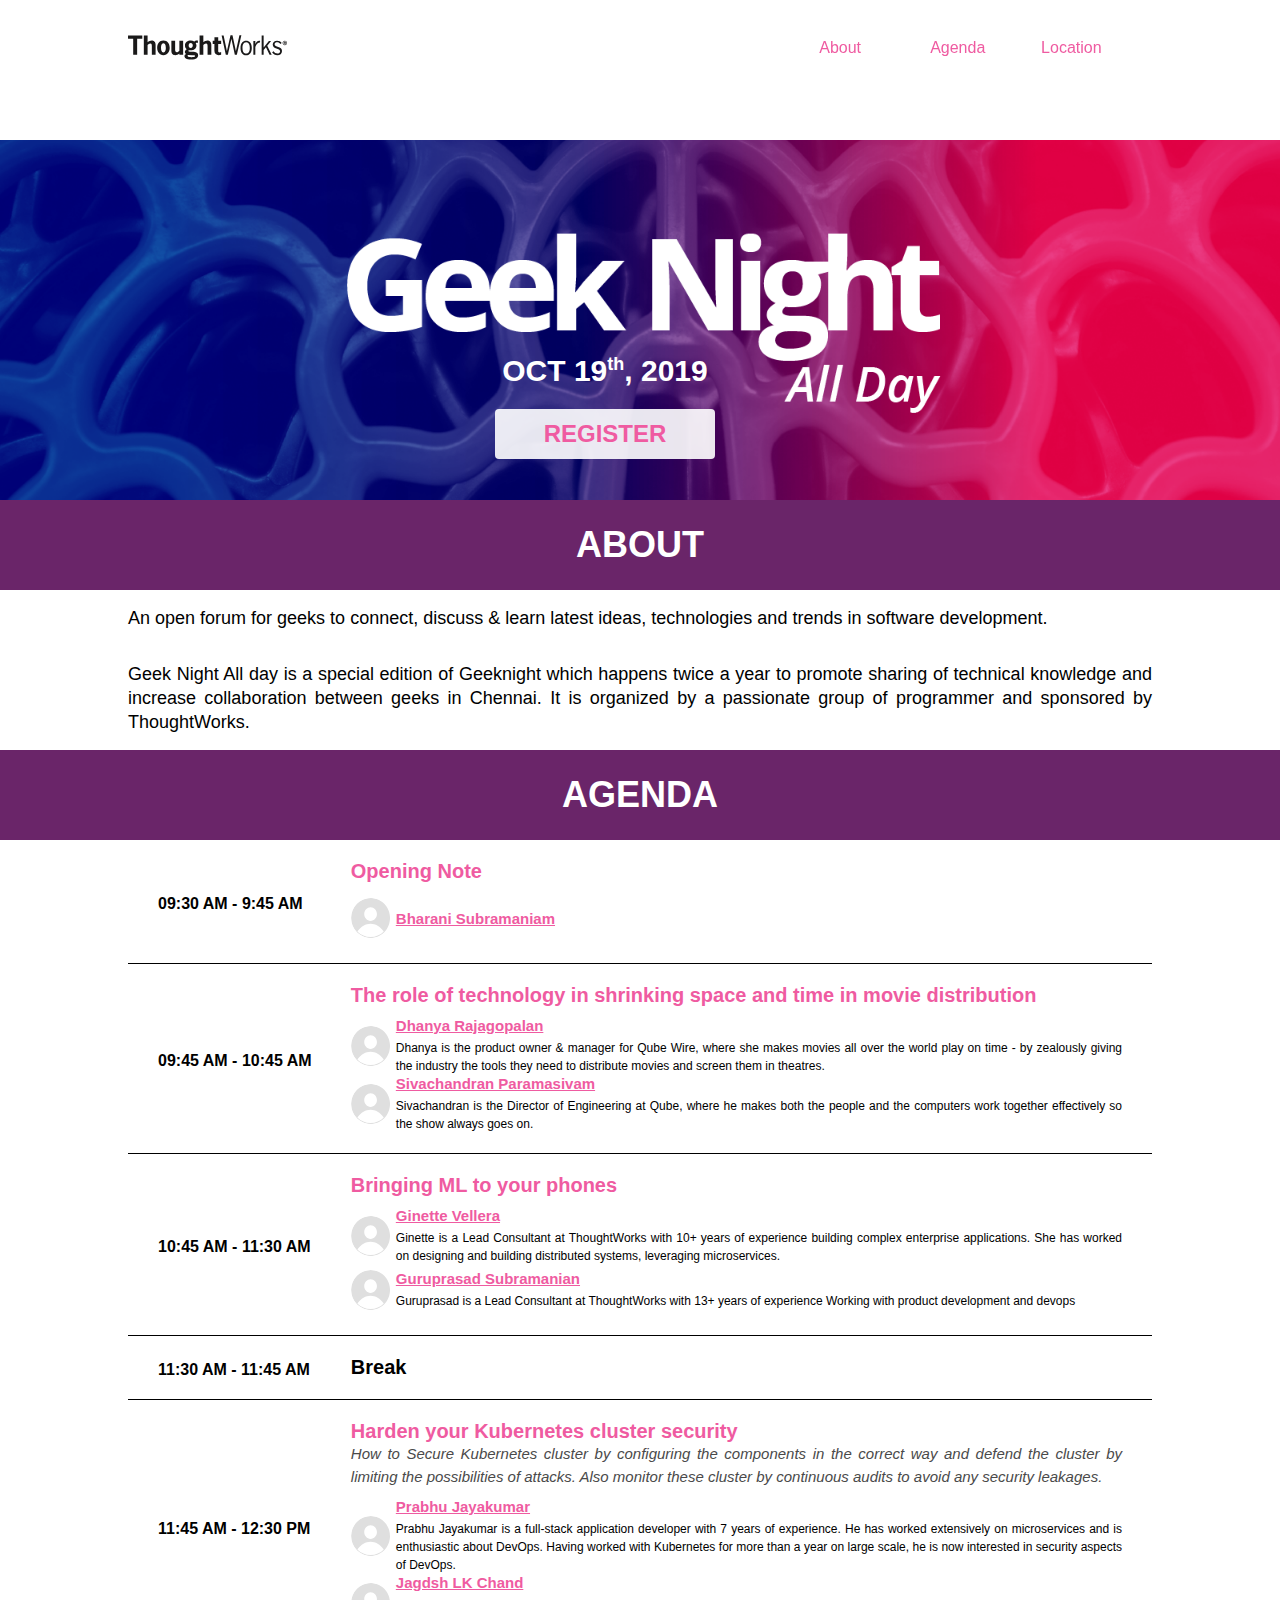
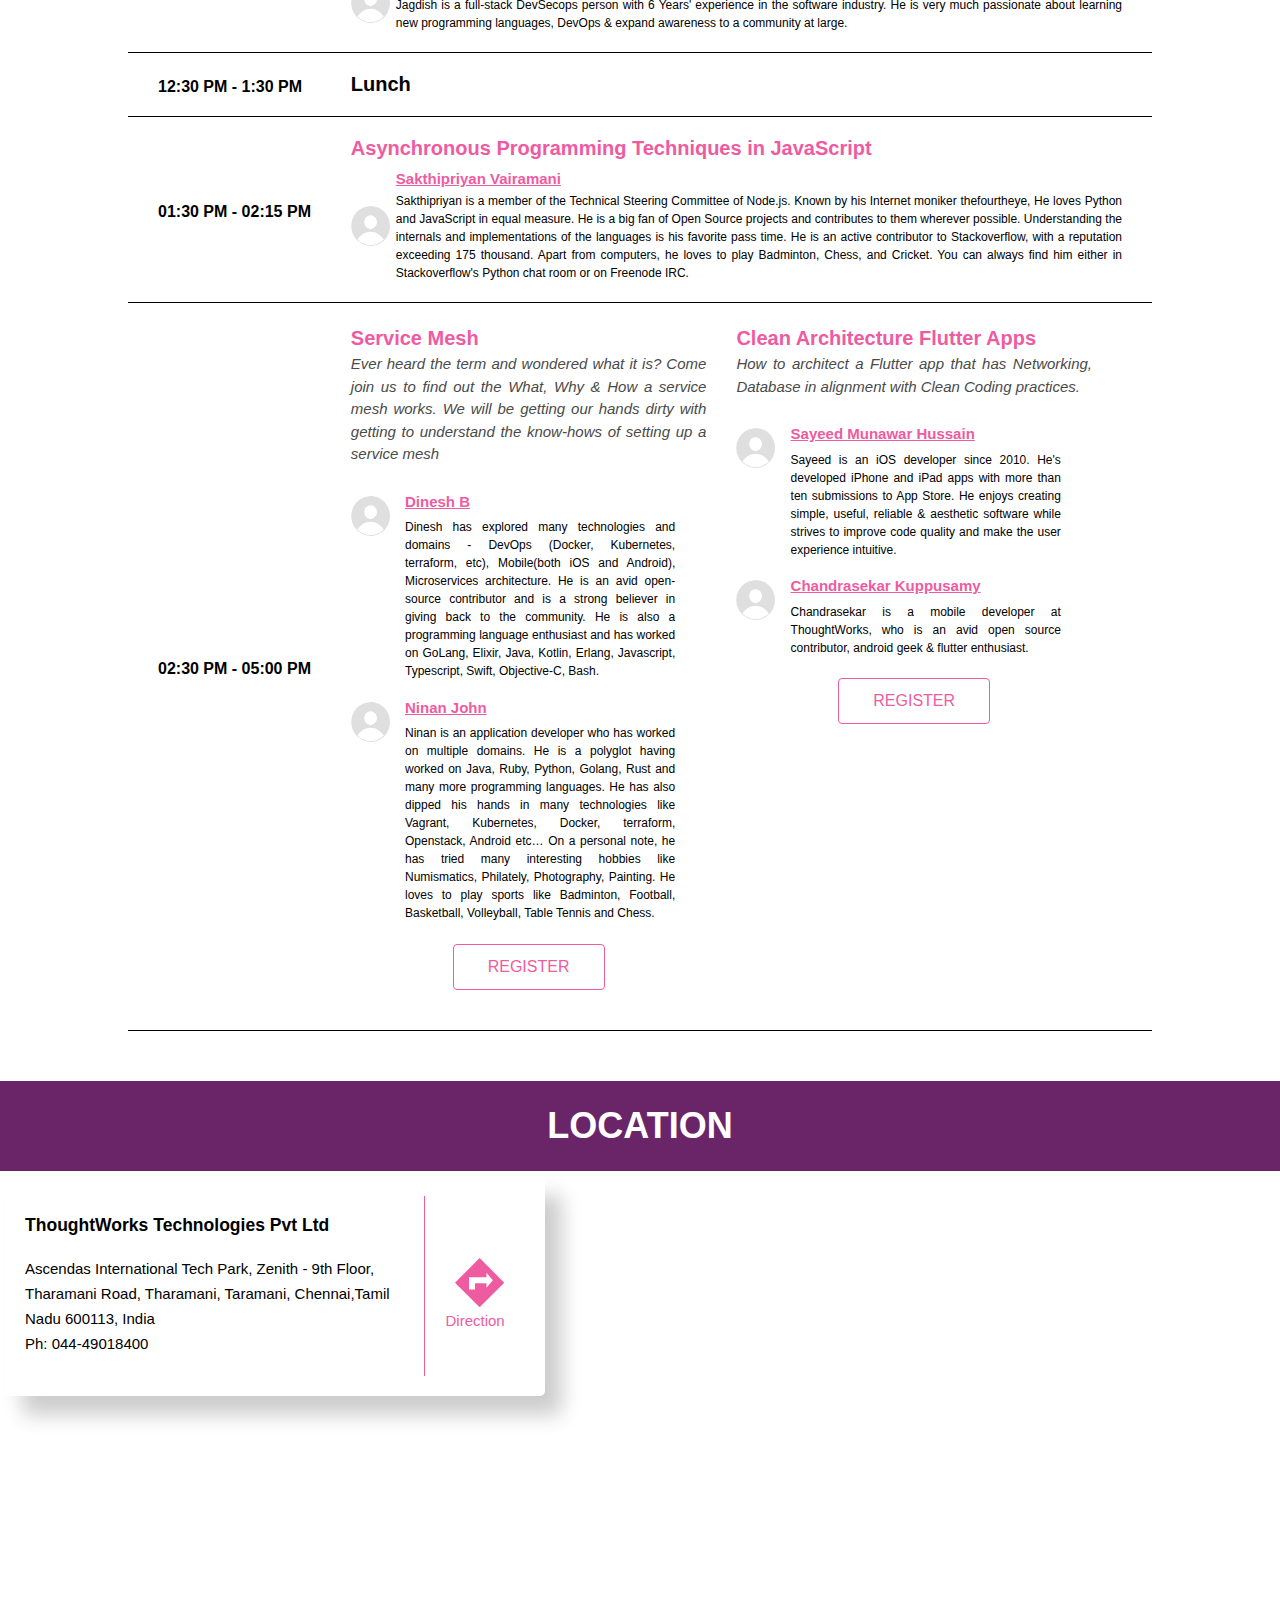
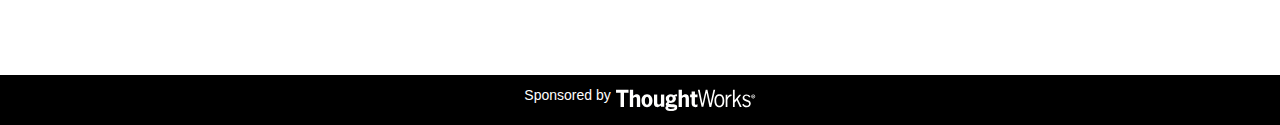
<file: docs/index.html>
<!DOCTYPE html>
<!--[if lt IE 7]>      <html class="no-js lt-ie9 lt-ie8 lt-ie7"> <![endif]-->
<!--[if IE 7]>         <html class="no-js lt-ie9 lt-ie8"> <![endif]-->
<!--[if IE 8]>         <html class="no-js lt-ie9"> <![endif]-->
<!--[if gt IE 8]><!--> <html class="no-js"> <!--<![endif]-->
  <head>
    <meta charset="utf-8" />
    <meta http-equiv="X-UA-Compatible" content="IE=edge" />
    <title>Geek Night All day Chennai - Oct 2019</title>
    <meta name="twitter:card" content="summary_large_image">
    <meta name="twitter:title" content="Geek Night All day Chennai - Oct 2019">
    <meta name="twitter:description" content="Geek Night All day is a special edition of Geeknight which happens twice a year to promote sharing of technical knowledge and increase collaboration between geeks in Chennai. It is organized by a passionate group of programmer and sponsored by ThoughtWorks.">
    <meta name="twitter:image" content="https://allday.geeknight.in/img/twitter_banner.jpg">
    <meta name="description" content="Geek Night All day is a special edition of Geeknight which happens twice a year to promote sharing of technical knowledge and increase collaboration between geeks in Chennai. It is organized by a passionate group of programmer and sponsored by ThoughtWorks." />

    <script type="text/javascript" src="js/vendor/jquery-3.3.1.min.js"></script>
    <script type="text/javascript" src="js/app.js"></script>
    <link rel="shortcut icon" href="/geeknight/favicon.ico" type="image/x-icon" />
    
    <link href='//fonts.googleapis.com/css?family=Open+Sans' rel='stylesheet' type='text/css'>
    <link rel="stylesheet" href="css/app.css" />

    <script type="application/ld+json">
      {"@context":"http://schema.org","@type":"EducationEvent","name":"All Day - Geek Night Chennai - Oct 2019","startDate":"2019-10-19T09:30:00+05:30","url":"http://twchennai.github.io/geeknight/","location":{"@type":"Place","name":"ThoughtWorks","address":{"@type":"PostalAddress","addressLocality":"Chennai","addressRegion":"Tamil Nadu","postalCode":"600113","streetAddress":"Ascendas"}}}
    </script>
  </head>
  <body>
    <!--[if lte IE 8]>
        <p class="browsehappy">You are using an <strong>outdated</strong> browser. Please <a href="http://browsehappy.com/" rel="nofollow">upgrade your browser</a> to improve your experience.</p>
    <![endif]-->

    
    <header id="header" class="header">
    <nav class="nav-bar">
        <div class="logo-section">
            <a href="#intro">
                <div class="logo"></div>
            </a>
        </div>
        <div id="menu" class="menu">
            <div class="menu-item"><a href="#about">About</a></div>
            <div class="menu-item"><a href="#agenda">Agenda</a></div>
            <div class="menu-item"><a href="#location">Location</a></div>
        </div>
    </nav>
</header>
    <section id="intro" class="intro">
    <div class="banner">
        <div class="banner-overlay">
            <div class="intro-info  vertical-center">
                <div class="intro-info-date">
                    OCT 19<sup>th</sup>, 2019
                </div>
                
                <div class="intro-info-buttons">
                    <div class="intro-info-buttons-button">
                        
                            <a href="https://www.meetup.com/en-AU/Chennai-Geek-Night/events/265145179/" target="_blank" rel="nofollow"
                           onclick="ga('send', 'event', 'register', 'register')">
                            <div class="intro-info-buttons-button-text">REGISTER</div>
                            </a>
                        
                    </div>
                </div>
            </div>
        </div>
    </div>
</section>
    <section id="about">
    <div class="about-heading">
        <div class="about-heading-text">ABOUT</div>
    </div>
    <div class="about-details">
        <p>An open forum for geeks to connect, discuss & learn latest ideas, technologies and trends in software development.</p>
        <p>Geek Night All day is a special edition of Geeknight which happens twice a year to promote sharing of technical knowledge and increase collaboration between geeks in Chennai. It is organized by a passionate group of programmer and sponsored by ThoughtWorks.</p>
    </div>
</section>

    <section id="agenda" class="agenda">
    <div class="agenda-heading">
        <span class="agenda-heading-text">Agenda</span>
    </div>        
    <div class="content">
      <div class="speakers">
        
          <div id="talk1" class="speaker-details">
            <span class="time">
                09:30 AM - 9:45 AM
            </span>
            <div class="speaker-detail">
              
                
                  <span class="title">Opening Note</span>
                

                
                    <div class="subtitle"></div>
                                
                
                    <span class="name">
                      
                        <img class="img" src="img/speaker/no_user_image.svg" alt="Bharani Subramaniam" />
                      
                      <div class="profile">
                        
                            <a href="https://www.thoughtworks.com/profiles/bharani-subramaniam" rel="nofollow" target="_blank" class="link">Bharani Subramaniam</a>
                        
                        
                      </div>
                    </span>
                
              
              
            </div>
          </div>
        
          <div id="talk2" class="speaker-details">
            <span class="time">
                09:45 AM - 10:45 AM
            </span>
            <div class="speaker-detail">
              
                
                  <span class="title">The role of technology in shrinking space and time in movie distribution</span>
                

                
                    <div class="subtitle"></div>
                                
                
                    <span class="name">
                      
                        <img class="img" src="img/speaker/no_user_image.svg" alt="Dhanya Rajagopalan" />
                      
                      <div class="profile">
                        
                            <a href="https://www.linkedin.com/in/dhanyarajagopalan" rel="nofollow" target="_blank" class="link">Dhanya Rajagopalan</a>
                        
                        
                        <div class="speaker-description">Dhanya is the product owner & manager for Qube Wire, where she makes movies all over the world play on time - by zealously giving the industry the tools they need to distribute movies and screen them in theatres. </div>
                        
                      </div>
                    </span>
                
                    <span class="name">
                      
                        <img class="img" src="img/speaker/no_user_image.svg" alt="Sivachandran Paramasivam" />
                      
                      <div class="profile">
                        
                            <a href="https://www.linkedin.com/in/sivachandranp" rel="nofollow" target="_blank" class="link">Sivachandran Paramasivam</a>
                        
                        
                        <div class="speaker-description">Sivachandran is the Director of Engineering at Qube, where he makes both the people and the computers work together effectively so the show always goes on.</div>
                        
                      </div>
                    </span>
                
              
              
            </div>
          </div>
        
          <div id="talk3" class="speaker-details">
            <span class="time">
                10:45 AM - 11:30 AM
            </span>
            <div class="speaker-detail">
              
                
                  <span class="title">Bringing ML to your phones</span>
                

                
                    <div class="subtitle"></div>
                                
                
                    <span class="name">
                      
                        <img class="img" src="img/speaker/no_user_image.svg" alt="Ginette Vellera" />
                      
                      <div class="profile">
                        
                            <a href="https://www.linkedin.com/in/ginette-vellera-35523314/" rel="nofollow" target="_blank" class="link">Ginette Vellera</a>
                        
                        
                        <div class="speaker-description">Ginette is a Lead Consultant at ThoughtWorks with 10+ years of experience building complex enterprise applications. She has worked on designing and building distributed systems, leveraging microservices.</div>
                        
                      </div>
                    </span>
                
                    <span class="name">
                      
                        <img class="img" src="img/speaker/no_user_image.svg" alt="Guruprasad Subramanian" />
                      
                      <div class="profile">
                        
                            <a href="https://www.linkedin.com/in/gpsguruprasad/" rel="nofollow" target="_blank" class="link">Guruprasad Subramanian</a>
                        
                        
                        <div class="speaker-description">Guruprasad is a Lead Consultant at ThoughtWorks with 13+ years of experience Working with product development and devops</div>
                        
                      </div>
                    </span>
                
              
              
            </div>
          </div>
        
          <div id="talk4" class="speaker-details">
            <span class="time">
                11:30 AM - 11:45 AM
            </span>
            <div class="speaker-detail">
              
                
                  <span class="title-default">Break</span>
                

                
              
              
            </div>
          </div>
        
          <div id="talk5" class="speaker-details">
            <span class="time">
                11:45 AM - 12:30 PM
            </span>
            <div class="speaker-detail">
              
                
                  <span class="title">Harden your Kubernetes cluster security</span>
                

                
                    <div class="subtitle">How to Secure Kubernetes cluster by configuring the components in the correct way and defend the cluster by limiting the possibilities of attacks. Also monitor these cluster by continuous audits to avoid any security leakages.</div>
                                
                
                    <span class="name">
                      
                        <img class="img" src="img/speaker/no_user_image.svg" alt="Prabhu Jayakumar" />
                      
                      <div class="profile">
                        
                            <a href="https://www.thoughtworks.com/profiles/prabhu-jayakumar" rel="nofollow" target="_blank" class="link">Prabhu Jayakumar</a>
                        
                        
                        <div class="speaker-description">Prabhu Jayakumar is a full-stack application developer with 7 years of experience. He has worked extensively on microservices and is enthusiastic about DevOps. Having worked with Kubernetes for more than a year on large scale, he is now interested in security aspects of DevOps.</div>
                        
                      </div>
                    </span>
                
                    <span class="name">
                      
                        <img class="img" src="img/speaker/no_user_image.svg" alt="Jagdsh LK Chand" />
                      
                      <div class="profile">
                        
                            <a href="https://www.linkedin.com/in/jagdshlk/" rel="nofollow" target="_blank" class="link">Jagdsh LK Chand</a>
                        
                        
                        <div class="speaker-description">Jagdish is a full-stack DevSecops person with 6 Years' experience in the software industry. He is very much passionate about learning new programming languages, DevOps & expand awareness to a community at large.</div>
                        
                      </div>
                    </span>
                
              
              
            </div>
          </div>
        
          <div id="talk6" class="speaker-details">
            <span class="time">
                12:30 PM - 1:30 PM
            </span>
            <div class="speaker-detail">
              
                
                  <span class="title-default">Lunch</span>
                

                
              
              
            </div>
          </div>
        
          <div id="talk7" class="speaker-details">
            <span class="time">
                01:30 PM - 02:15 PM
            </span>
            <div class="speaker-detail">
              
                
                  <span class="title">Asynchronous Programming Techniques in JavaScript</span>
                

                
                    <div class="subtitle"></div>
                                
                
                    <span class="name">
                      
                        <img class="img" src="img/speaker/no_user_image.svg" alt="Sakthipriyan Vairamani" />
                      
                      <div class="profile">
                        
                            <a href="http://thefourtheye.in/" rel="nofollow" target="_blank" class="link">Sakthipriyan Vairamani</a>
                        
                        
                        <div class="speaker-description">Sakthipriyan is a member of the Technical Steering Committee of Node.js. Known by his Internet moniker thefourtheye, He loves Python and JavaScript in equal measure. He is a big fan of Open Source projects and contributes to them wherever possible. Understanding the internals and implementations of the languages is his favorite pass time. He is an active contributor to Stackoverflow, with a reputation exceeding 175 thousand. Apart from computers, he loves to play Badminton, Chess, and Cricket. You can always find him either in Stackoverflow's Python chat room or on Freenode IRC.</div>
                        
                      </div>
                    </span>
                
              
              
            </div>
          </div>
        
        <div class="speaker-details">
        <span class="time workshop-time">
            02:30 PM - 05:00 PM
        </span>
        <div class="workshop">
          
              <div id="talk1" class="workshop-details">
                <div class="workshop-detail">
                  
                    
                      <span class="title">Service Mesh</span>
                    

                    
                        <div class="subtitle">Ever heard the term and wondered what it is? Come join us to find out the What, Why & How a service mesh works. We will be getting our hands dirty with getting to understand the know-hows of setting up a service mesh</div>
                                    
                    
                        <div class="name">
                          <div class="profile">
                            
                              <img class="img" src="img/speaker/no_user_image.svg" alt="Dinesh B" />
                            
                            <div class="speaker-info">
                              
                                  <a href="https://www.thoughtworks.com/profiles/dinesh-b" rel="nofollow" target="_blank" class="link">Dinesh B</a>
                              
                              
                              <div class="speaker-description">Dinesh has explored many technologies and domains - DevOps (Docker, Kubernetes, terraform, etc), Mobile(both iOS and Android), Microservices architecture. He is an avid open-source contributor and is a strong believer in giving back to the community. He is also a programming language enthusiast and has worked on GoLang, Elixir, Java, Kotlin, Erlang, Javascript, Typescript, Swift, Objective-C, Bash.</div>
                              
                            </div>
                          </div>
                        </div>
                    
                        <div class="name">
                          <div class="profile">
                            
                              <img class="img" src="img/speaker/no_user_image.svg" alt="Ninan John" />
                            
                            <div class="speaker-info">
                              
                                  <a href="https://www.linkedin.com/in/ninan-john-j-p-80630514/" rel="nofollow" target="_blank" class="link">Ninan John</a>
                              
                              
                              <div class="speaker-description">Ninan is an application developer who has worked on multiple domains. He is a polyglot having worked on Java, Ruby, Python, Golang, Rust and many more programming languages. He has also dipped his hands in many technologies like Vagrant, Kubernetes, Docker, terraform, Openstack, Android etc… On a personal note, he has tried many interesting hobbies like Numismatics, Philately, Photography, Painting. He loves to play sports like Badminton, Football, Basketball, Volleyball, Table Tennis and Chess. </div>
                              
                            </div>
                          </div>
                        </div>
                    
                  
                  
                </div>
                
                    <a href="https://www.meetup.com/en-AU/Chennai-Geek-Night/events/265145148/" target="_blank" rel="nofollow"
                  onclick="ga('send', 'event', 'register', 'register')">
                    <div class="button">REGISTER</div>
                    </a>
                
              </div>
            
              <div id="talk2" class="workshop-details">
                <div class="workshop-detail">
                  
                    
                      <span class="title">Clean Architecture Flutter Apps</span>
                    

                    
                        <div class="subtitle">How to architect a Flutter app that has Networking, Database in alignment with Clean Coding practices.</div>
                                    
                    
                        <div class="name">
                          <div class="profile">
                            
                              <img class="img" src="img/speaker/no_user_image.svg" alt="Sayeed Munawar Hussain" />
                            
                            <div class="speaker-info">
                              
                                  <a href="https://www.linkedin.com/in/sayeedhussain19/" rel="nofollow" target="_blank" class="link">Sayeed Munawar Hussain</a>
                              
                              
                              <div class="speaker-description">Sayeed is an iOS developer since 2010. He's developed iPhone and iPad apps with more than ten submissions to App Store. He enjoys creating simple, useful, reliable & aesthetic software while strives to improve code quality and make the user experience intuitive.</div>
                              
                            </div>
                          </div>
                        </div>
                    
                        <div class="name">
                          <div class="profile">
                            
                              <img class="img" src="img/speaker/no_user_image.svg" alt="Chandrasekar Kuppusamy" />
                            
                            <div class="speaker-info">
                              
                                  <a href="https://www.linkedin.com/in/chandrasekar-kuppusamy-64696472/" rel="nofollow" target="_blank" class="link">Chandrasekar Kuppusamy</a>
                              
                              
                              <div class="speaker-description">Chandrasekar is a mobile developer at ThoughtWorks, who is an avid open source contributor, android geek & flutter enthusiast.</div>
                              
                            </div>
                          </div>
                        </div>
                    
                  
                  
                </div>
                
                    <a href="https://www.meetup.com/en-AU/Chennai-Geek-Night/events/265145160/" target="_blank" rel="nofollow"
                  onclick="ga('send', 'event', 'register', 'register')">
                    <div class="button">REGISTER</div>
                    </a>
                
              </div>
            
              </div>
            </div>
      </div>
    </div>
</section>

    <section id="location" class="location">
    <div class="location-heading">
        <span class="location-heading-text">Location</span>
    </div>
    <div class="map">
        <div class="map-container">
            <div class="map-address">
                <h3>ThoughtWorks Technologies Pvt Ltd</h3>
                <div>Ascendas International Tech Park, Zenith - 9th Floor, Tharamani Road, Tharamani, Taramani,
                    Chennai,Tamil Nadu 600113, India
                </div>
                <div>Ph: 044-49018400</div>
            </div>
            <div class="map-direction">
                <a href="https://www.google.com/maps/place/ThoughtWorks+Technologies/@12.983806,80.2437003,1060m/data=!3m1!1e3!4m5!3m4!1s0x0:0x16c1039144d25687!8m2!3d12.983806!4d80.245889?hl=en"
                   target="_blank" rel="nofollow">
                    <div class="map-direction-logo"></div>
                    <span>Direction</span>
                </a>
            </div>
        </div>
    </div>
    <div class="live-map-container">
        <iframe src="https://www.google.com/maps/embed?pb=!1m18!1m12!1m3!1d3887.812970424768!2d80.24370031530724!3d12.983811218122122!2m3!1f0!2f0!3f0!3m2!1i1024!2i768!4f13.1!3m3!1m2!1s0x3a525d647d3b9a0f%3A0x16c1039144d25687!2sThoughtWorks+Technologies!5e0!3m2!1sen!2sin!4v1504769184074"
                allowfullscreen class="live-map"></iframe>
    </div>
</section>
    <footer id="footer" class="footer">
    <div class="logo-section">
        <a href="http://www.thoughtworks.com" target="_blank" onclick="ga('send', 'event', 'tw', 'tw')">
            <span class="sponsored-by">Sponsored by</span>
        </a>
        <div class="logo"></div>
    </div>
</footer>



    <!-- Google Analytics -->
      <script>
        (function(i,s,o,g,r,a,m){i['GoogleAnalyticsObject']=r;i[r]=i[r]||function(){
        (i[r].q=i[r].q||[]).push(arguments)},i[r].l=1*new Date();a=s.createElement(o),
        m=s.getElementsByTagName(o)[0];a.async=1;a.src=g;m.parentNode.insertBefore(a,m)
        })(window,document,'script','//www.google-analytics.com/analytics.js','ga');

        ga('create', 'UA-63362668-3', 'auto');
        ga('send', 'pageview');

      </script>
    <!-- End Google Analytics -->
  </body>
</html>
<script>window.targetDate = new Date(1571457600 * 1000)</script>
</file>
<file: docs/css/app.css>
html {
  width: 100%;
  height: 100%;
  min-width: 924px;
  overflow: auto;
  font-family: 'OpenSans', sans-serif; }
  @media only screen and (min-device-width: 320px) and (max-device-width: 480px) {
    html {
      min-width: 300px; } }
  html body {
    position: relative;
    margin: auto;
    min-width: 924px; }
    @media only screen and (min-device-width: 320px) and (max-device-width: 480px) {
      html body {
        min-width: 300px; } }
    html body a {
      color: #ef5ba1;
      text-decoration: none; }
  html .read-more {
    color: #ef5ba1; }
  html .read-more::after {
    content: 'Show More';
    cursor: pointer;
    text-decoration: underline;
    font-size: 18px;
    font-weight: 700; }
  html .toggle:checked ~ label::after {
    content: 'Show Less'; }
  html .toggle {
    display: none;
    visibility: hidden; }
  html .link {
    text-decoration: underline; }

.header {
  background: rgba(255, 255, 255, 0.9);
  position: fixed;
  height: 80px;
  width: 100%;
  z-index: 999;
  padding: 0;
  top: 0;
  left: 0;
  right: 0; }
  .header a {
    text-decoration: none;
    color: #ef5ba1;
    -webkit-transition: left 0.5s ease;
    -moz-transition: left 0.5s ease;
    transition: left 0.5s ease; }
  .header .nav-bar {
    width: 1024px;
    display: flex;
    position: relative;
    top: 15px;
    bottom: 15px;
    margin: auto; }
    .header .nav-bar .logo-section {
      display: flex;
      flex: 1 1 50%; }
      .header .nav-bar .logo-section .logo {
        background: url("../img/tw-logo-black.svg") no-repeat center center;
        background-size: 100%;
        height: 65px;
        width: 160px; }
    .header .nav-bar .menu {
      display: flex;
      align-items: center;
      flex: 1 1 15%; }
      .header .nav-bar .menu-item {
        flex: 1 1 25%; }
      .header .nav-bar .menu .active a {
        border-bottom: 5px solid #ef5ba1;
        padding-bottom: 5px; }

.shadow {
  box-shadow: 5px 5px 10px 0 rgba(0, 0, 0, 0.2); }

.intro {
  position: relative;
  display: flex;
  flex-flow: column;
  min-height: 500px;
  text-align: center; }
  @media only screen and (min-width: 768px) and (max-width: 1024px) {
    .intro {
      min-height: 365px; } }
  .intro .banner {
    flex: 1 1 60%;
    background: url("../img/allDayBanner.png") center bottom no-repeat;
    background-size: 100%;
    margin-top: 80px; }
    .intro .banner-overlay {
      margin: auto;
      height: 360px;
      width: 620px;
      position: absolute;
      top: 100px;
      bottom: 0;
      right: 0;
      left: 0; }
    .intro .banner .mask {
      left: 0;
      right: 0;
      top: 0;
      bottom: 0;
      position: absolute;
      overflow: hidden; }
      .intro .banner .mask .blur {
        position: absolute;
        background-color: rgba(255, 255, 255, 0.8);
        left: 0;
        right: 0;
        top: 0;
        bottom: 0;
        filter: blur(2px); }
  .intro-info {
    position: absolute;
    left: 0;
    right: 0;
    bottom: 0;
    top: 0;
    color: #fff; }
    .intro-info-place-title {
      font-size: 33px;
      font-weight: 800;
      margin: 0 70px;
      padding-top: 20px; }
    .intro-info-edition {
      padding-top: 15px;
      font-size: 18px;
      font-weight: bold; }
      .intro-info-edition sup {
        font-size: 14px; }
    .intro-info-date {
      font-size: 30px;
      font-weight: bold;
      padding-bottom: 20px; }
      .intro-info-date sup {
        font-size: 18px; }
    .intro-info-buttons {
      display: flex;
      flex-flow: row nowrap;
      justify-content: center; }
      .intro-info-buttons-button {
        border-radius: 4px;
        border: 1px solid transparent;
        width: 220px;
        cursor: pointer;
        padding: 0 20px 20px 20px; }
        .intro-info-buttons-button-text {
          height: 50px;
          font-size: 24px;
          font-weight: bold;
          line-height: 50px;
          border-radius: 4px;
          background-color: rgba(255, 255, 255, 0.9);
          color: #ef5ba1; }
        .intro-info-buttons-button-sub-text {
          color: #000;
          font-style: italic;
          font-size: 14px;
          padding: 5px; }
    .intro-info-subnote {
      display: flex;
      justify-content: center;
      padding: 20px; }
      .intro-info-subnote .youtube {
        background: url("../img/youtube-logo.svg") center no-repeat;
        background-size: 70px;
        flex: 0 1 15%; }
  .intro .line {
    border-top: 1px solid;
    margin: 0 50px; }

.vertical-center {
  margin: 0;
  position: absolute;
  -ms-transform: translate(-35px, 65%);
  transform: translate(-35px, 65%); }
  @media only screen and (min-width: 768px) and (max-width: 1024px) {
    .vertical-center {
      -ms-transform: translate(-35px, 55%);
      transform: translate(-35px, 55%); } }

.agenda-heading {
  height: 90px;
  line-height: 90px;
  text-align: center;
  background-color: #6a2569; }
  .agenda-heading-text {
    font-size: 36px;
    font-weight: 800;
    color: #000;
    text-transform: uppercase;
    color: #fff; }
.agenda .content {
  margin: 0 0 50px 0; }
  .agenda .content .workshop {
    display: flex;
    flex-flow: row nowrap;
    width: 80%;
    justify-content: space-around;
    line-height: 1.5; }
    .agenda .content .workshop-details {
      display: block;
      flex: 0 1 50%;
      padding-right: 30px; }
    .agenda .content .workshop-time {
      flex: 0 1 20% !important; }
    .agenda .content .workshop .speaker-info {
      display: inline-block; }
    .agenda .content .workshop .name {
      display: flex;
      flex-flow: row nowrap;
      justify-content: flex-start;
      align-items: center;
      padding-top: 15px; }
      .agenda .content .workshop .name .profile {
        display: table-column; }
        .agenda .content .workshop .name .profile img {
          vertical-align: top; }
        .agenda .content .workshop .name .profile .speaker-info {
          width: 80%; }
      .agenda .content .workshop .name img {
        height: 40px;
        padding-right: 5px; }
    .agenda .content .workshop .button {
      display: flex;
      justify-content: center;
      border-radius: 4px;
      border: 1px solid #ef5ba1;
      width: 130px;
      cursor: pointer;
      padding: 10px;
      margin: 20px auto; }
  .agenda .content .speakers {
    margin: 0px auto;
    min-width: 1024px;
    width: 1024px; }
    .agenda .content .speakers .speaker-details {
      display: flex;
      flex-flow: row wrap;
      align-items: center;
      border-bottom: 1px solid #000;
      padding: 20px 30px; }
      .agenda .content .speakers .speaker-details .time {
        flex: 1 1 20%;
        padding-top: 5px;
        font-weight: 800;
        text-transform: uppercase;
        align-self: center; }
      .agenda .content .speakers .speaker-details .speaker-detail, .agenda .content .speakers .speaker-details .workshop-detail {
        flex: 1 1 80%; }
        .agenda .content .speakers .speaker-details .speaker-detail .img, .agenda .content .speakers .speaker-details .workshop-detail .img {
          border-radius: 32px;
          width: 40px;
          height: 40px;
          margin: 5px 5px 5px 0; }
        .agenda .content .speakers .speaker-details .speaker-detail .title, .agenda .content .speakers .speaker-details .workshop-detail .title {
          color: #ef5ba1;
          font-size: 20px;
          font-weight: bold;
          display: block; }
        .agenda .content .speakers .speaker-details .speaker-detail .title-default, .agenda .content .speakers .speaker-details .workshop-detail .title-default {
          color: #000;
          font-size: 20px;
          font-weight: bold; }
        .agenda .content .speakers .speaker-details .speaker-detail .subtitle, .agenda .content .speakers .speaker-details .workshop-detail .subtitle {
          display: block;
          color: #4a4a4a;
          font-size: 15px;
          font-style: italic;
          text-align: justify;
          padding: 0 0 10px 0;
          line-height: 1.5; }
        .agenda .content .speakers .speaker-details .speaker-detail .name, .agenda .content .speakers .speaker-details .workshop-detail .name {
          font-size: 15px;
          font-weight: bold;
          display: flex;
          align-items: center;
          justify-content: flex-start; }
          .agenda .content .speakers .speaker-details .speaker-detail .name .speaker-description, .agenda .content .speakers .speaker-details .workshop-detail .name .speaker-description {
            font-size: 12px;
            font-weight: normal;
            padding-top: 5px;
            text-align: justify;
            line-height: 1.5; }
          .agenda .content .speakers .speaker-details .speaker-detail .name .profile, .agenda .content .speakers .speaker-details .workshop-detail .name .profile {
            width: 95%; }

.location {
  position: relative;
  mix-width: 1024px;
  margin: auto; }
  .location .live-map-container .live-map {
    height: 500px;
    width: 100%;
    border: 0;
    padding: 0; }
  .location .map {
    position: absolute;
    height: 180px;
    width: 500px;
    font-size: 15px;
    line-height: 25px;
    padding: 20px;
    margin: 5px;
    background-color: white;
    box-shadow: 17px 19px 20px 0 rgba(0, 0, 0, 0.2);
    display: flex;
    border-radius: 5px; }
    .location .map-container {
      position: relative;
      display: flex; }
    .location .map-address {
      flex: 1 1 80%;
      border-right: 1px solid #ef5ba1; }
    .location .map-direction {
      position: relative;
      flex: 1 1 20%;
      text-align: center;
      align-self: center; }
      .location .map-direction-logo {
        height: 70px;
        background: url("../img/direction.svg") no-repeat;
        background-size: 50px;
        background-position: 30px 20px; }
  .location .location-heading {
    background-color: #6a2569;
    height: 90px;
    line-height: 90px;
    text-align: center; }
    .location .location-heading-text {
      font-size: 36px;
      font-weight: 800;
      color: #fff;
      text-transform: uppercase; }

.archive-heading {
  height: 90px;
  line-height: 90px;
  text-align: center; }
  .archive-heading-text {
    font-size: 36px;
    font-weight: 800;
    color: #000;
    text-transform: uppercase; }
.archive .previous-editions {
  display: flex;
  margin: auto;
  align-content: center;
  width: 800px;
  background-color: #ededed; }
  @media only screen and (min-device-width: 320px) and (max-device-width: 480px) {
    .archive .previous-editions {
      flex-flow: column;
      background-color: #fff;
      align-items: center;
      width: 480px; } }
  .archive .previous-editions .events {
    display: flex;
    flex-flow: row nowrap;
    text-align: center;
    flex: 1 1 25%; }
    @media only screen and (min-device-width: 320px) and (max-device-width: 480px) {
      .archive .previous-editions .events {
        margin: 10px; } }
    .archive .previous-editions .events .years {
      flex: 1 1 10%;
      font-weight: 800;
      font-size: 15px;
      background-color: #f5f5f5; }
      .archive .previous-editions .events .years .year {
        padding: 0px 0 10px 0;
        height: 20px;
        padding: 20px;
        cursor: pointer; }
      .archive .previous-editions .events .years .year.active {
        background-color: rgba(255, 255, 255, 0.8); }
    .archive .previous-editions .events .months {
      flex: 1 1 10%;
      font-weight: bold;
      font-size: 15px;
      background-color: #f1f1f1; }
      .archive .previous-editions .events .months .event {
        padding: 0px 0 10px 0;
        height: 20px;
        padding: 20px;
        display: none;
        cursor: pointer; }
      .archive .previous-editions .events .months .event.active {
        background-color: rgba(255, 255, 255, 0.8); }
      .archive .previous-editions .events .months .event.show {
        display: block; }
  .archive .previous-editions .select-options, .archive .previous-editions .select-styled {
    display: none; }
  @media only screen and (min-device-width: 320px) and (max-device-width: 480px) {
    .archive .previous-editions .select-hidden {
      display: none;
      visibility: hidden;
      padding-right: 10px; }
    .archive .previous-editions .select {
      cursor: pointer;
      display: inline-block;
      position: relative;
      font-size: 16px;
      width: 145px;
      height: 50px;
      margin: 0 5px; }
    .archive .previous-editions .select-styled {
      position: absolute;
      display: block;
      top: 10px;
      right: 0;
      bottom: 0;
      left: 0;
      background-color: #ededed;
      padding: 12px;
      text-align: left; }
      .archive .previous-editions .select-styled:after {
        content: '';
        width: 0;
        height: 0;
        border: 7px solid transparent;
        border-color: #ef5ba1 transparent transparent transparent;
        position: absolute;
        top: 16px;
        right: 10px;
        cursor: pointer; }
    .archive .previous-editions .select-options {
      display: none;
      position: absolute;
      top: 100%;
      right: 0;
      left: 0;
      z-index: 999;
      margin: 0;
      padding: 0;
      background-color: #ededed; }
      .archive .previous-editions .select-options .event {
        display: none; }
      .archive .previous-editions .select-options li {
        list-style: none;
        margin: 0;
        padding: 12px 0;
        border-left: 1px solid #4a4a4a;
        border-right: 1px solid #4a4a4a;
        border-bottom: 1px solid #4a4a4a;
        cursor: pointer; }
      .archive .previous-editions .select-options .event.active {
        background-color: rgba(255, 255, 255, 0.8); }
      .archive .previous-editions .select-options .event.show {
        display: block; } }
  .archive .previous-editions .content {
    flex: 1 1 75%; }
    .archive .previous-editions .content .speakers {
      display: none;
      padding: 20px;
      background-color: #ededed; }
      .archive .previous-editions .content .speakers .edition {
        padding-top: 15px;
        font-size: 24px;
        font-weight: bold;
        text-align: center; }
        .archive .previous-editions .content .speakers .edition sup {
          font-size: 18px; }
      .archive .previous-editions .content .speakers .speaker-details {
        display: flex;
        border-top: 1px solid #000;
        padding: 10px 0; }
        .archive .previous-editions .content .speakers .speaker-details:nth-child(2) {
          border-top: none; }
        .archive .previous-editions .content .speakers .speaker-details:last-child {
          padding-bottom: 25px; }
        .archive .previous-editions .content .speakers .speaker-details .time {
          flex: 1 1 10%;
          align-self: flex-start;
          padding-top: 5px;
          font-weight: 800;
          text-transform: uppercase; }
        .archive .previous-editions .content .speakers .speaker-details .speaker-detail {
          flex: 1 1 85%; }
          .archive .previous-editions .content .speakers .speaker-details .speaker-detail .img {
            border-radius: 32px;
            width: 32px;
            height: 32px;
            margin: 5px 5px 5px 0; }
          .archive .previous-editions .content .speakers .speaker-details .speaker-detail .title {
            color: #ef5ba1;
            font-size: 20px;
            font-weight: bold;
            display: block; }
          .archive .previous-editions .content .speakers .speaker-details .speaker-detail .title-default {
            color: #000;
            font-size: 20px;
            font-weight: bold; }
          .archive .previous-editions .content .speakers .speaker-details .speaker-detail .subtitle {
            display: block;
            color: #4a4a4a;
            font-size: 15px;
            font-style: italic;
            text-align: justify;
            padding: 0 0 10px 0;
            max-height: 150px;
            overflow: hidden;
            transition: height 0.5s; }
          .archive .previous-editions .content .speakers .speaker-details .speaker-detail .show {
            max-height: 1000px;
            transition: height 0.5s; }
          .archive .previous-editions .content .speakers .speaker-details .speaker-detail .name {
            color: #ef5ba1;
            font-size: 15px;
            font-weight: bold;
            display: flex;
            align-items: center;
            justify-content: flex-start; }
    .archive .previous-editions .content .speakers.active {
      display: block; }

#about p {
  padding: 1rem 0;
  margin: 0; }
#about .about-heading {
  height: 90px;
  line-height: 90px;
  text-align: center;
  background-color: #6a2569; }
  #about .about-heading-text {
    font-size: 36px;
    font-weight: 800;
    color: #fff;
    text-transform: uppercase; }
#about .about-details {
  font-size: 18px;
  padding: 0 50px;
  text-align: justify;
  max-width: 1024px;
  margin: auto;
  line-height: 1.5rem; }

.footer {
  background: #000;
  display: flex;
  position: relative;
  height: 50px;
  width: 100%;
  left: 0;
  padding: 0;
  align-items: center; }
  .footer a {
    text-decoration: none;
    color: #fff; }
  .footer .logo-section {
    display: flex;
    flex: 1 1 50%;
    justify-content: center;
    margin-top: 10px; }
    .footer .logo-section .sponsored-by {
      color: #fff;
      font-size: 14px;
      font-weight: 100; }
    .footer .logo-section .logo {
      background: url("../img/tw-logo-white.svg") no-repeat;
      background-size: 140px;
      height: 35px;
      width: 140px;
      margin-left: 5px;
      margin-top: 3px; }
</file>
